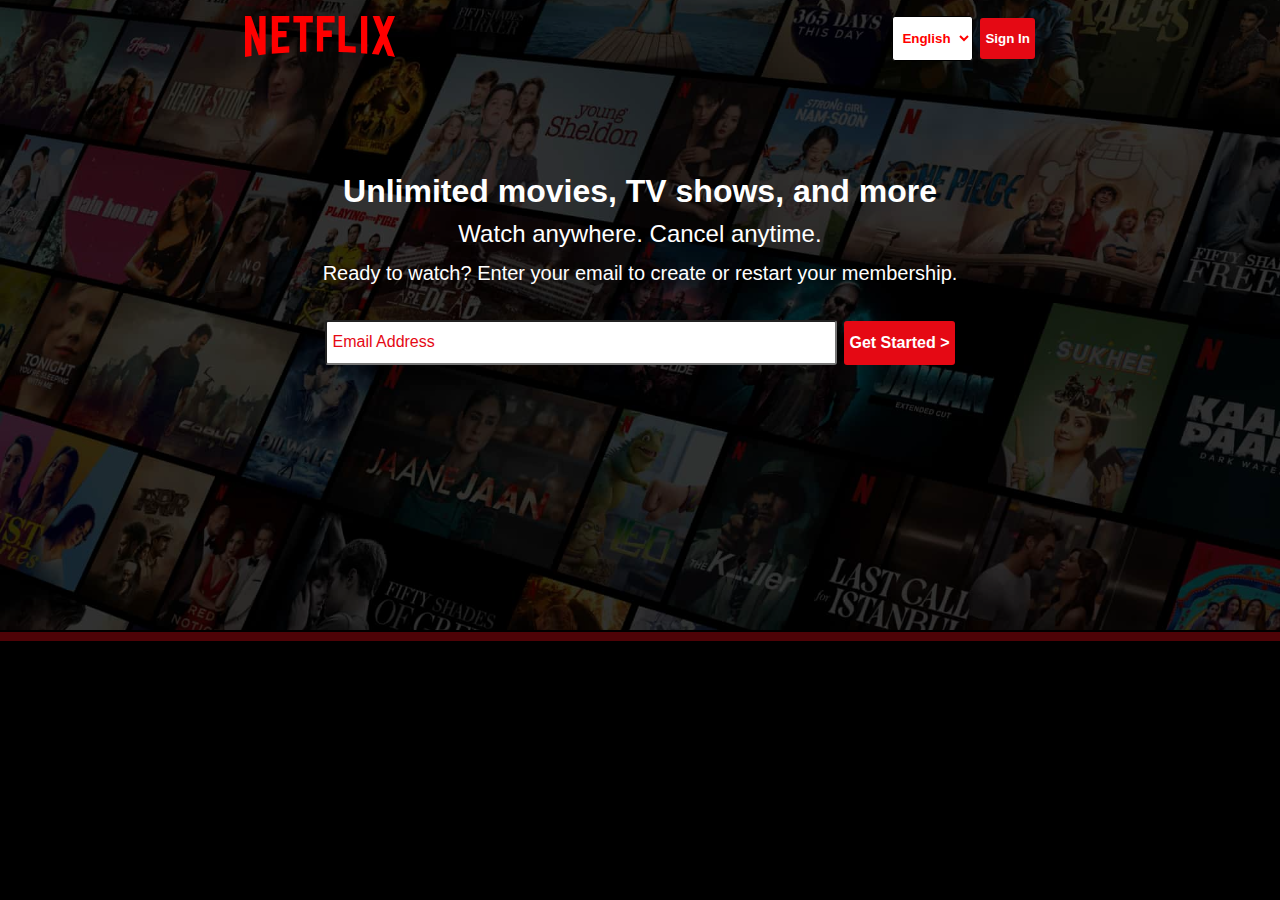
<file: index.html>
<!DOCTYPE html>
<html lang="en">

<head>
    <meta charset="UTF-8">
    <meta name="viewport" content="width=device-width, initial-scale=1.0">
    <title>Ali's Netflix</title>
    <link rel="stylesheet" href="css/style2.css">
    <link rel="shortcut icon" href="favicon.ico" type="image/x-icon">
</head>

<body>
    <div class="main">
        <nav>
            <span><img src="assets/images/logo.svg" alt="logo" width="150"></span>
            <div class="buttons">
                <select name="Language" id="lang" class="btn">
                    <option value="Eng">English</option>
                    <option value="Urdu">Urdu</option>
                    <option value="Hindi">Hindi</option>
                    <option value="US">US</option>
                </select>
                <button class="btn">Sign In</button>
            </div>
            <div class="nav-icon">&#9776;</div>
        </nav>
        <div class="box"></div>
        <div class="main-content">

            <div class="hero">
                <div>Unlimited movies, TV shows, and more</div>
                <div>Watch anywhere. Cancel anytime.</div>
                <div>Ready to watch? Enter your email to create or restart your membership.</div>
            </div>
            <div class="hero-search">
                <input type="text" placeholder="Email Address">
                <a href="ali.html" class="btn"> Get Started &gt;</a>
            </div>
        </div>

    </div>
    <div class="separation"></div>
    <section class="boxes">
        <div class="b1">
            <div class="text"></div>
            <div class="image"></div>
        </div>
    </section>
    
</body>

</html>
</file>
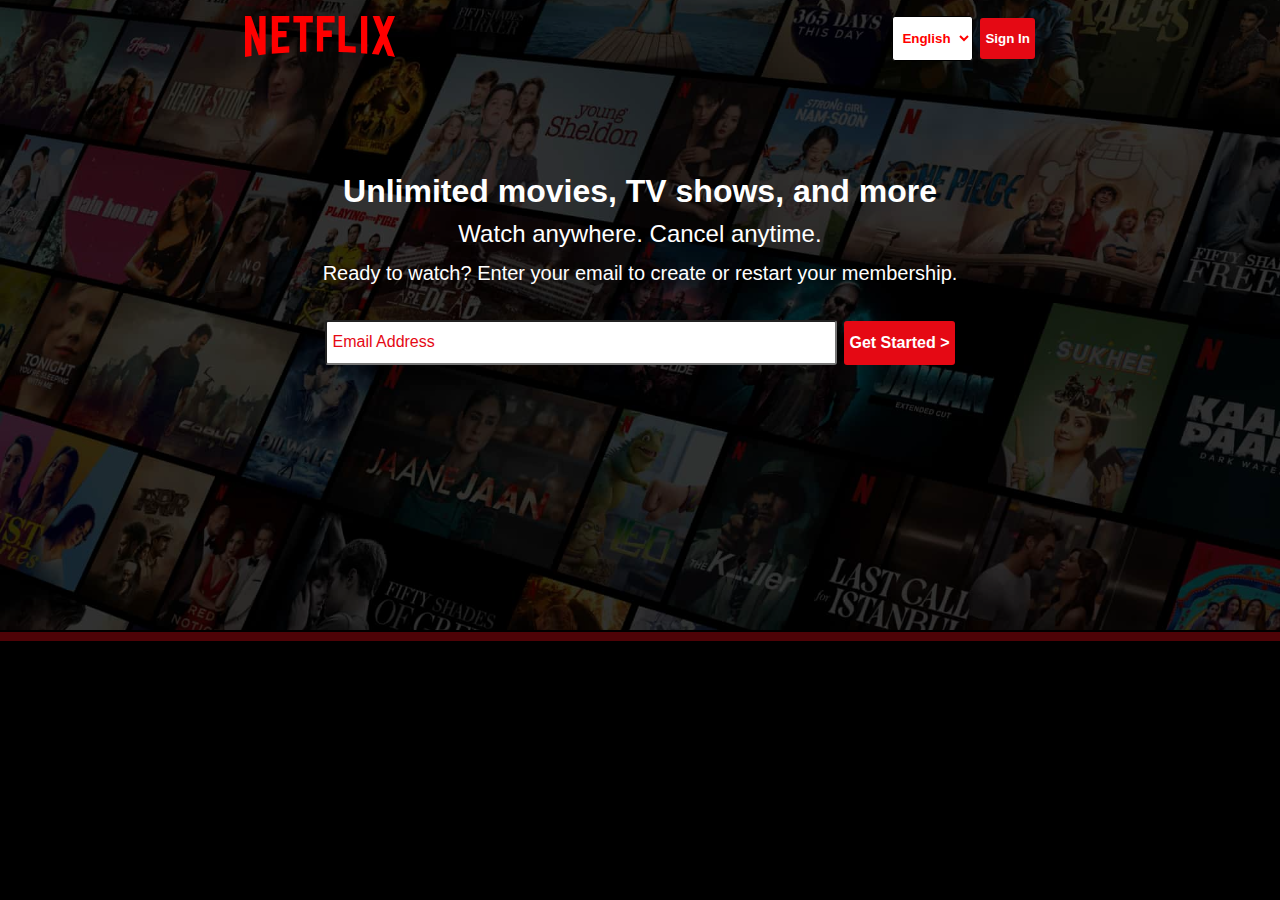
<file: index1.html>
<!DOCTYPE html>
<html lang="en">

<head>
    <meta charset="UTF-8">
    <meta name="viewport" content="width=device-width, initial-scale=1.0">
    <title>Ali's Netflix</title>
    <link rel="stylesheet" href="css/style2.css">
    <link rel="shortcut icon" href="favicon.ico" type="image/x-icon">
</head>

<body>
    <div class="main">
        <nav>
            <span><img src="assets/images/logo.svg" alt="logo" width="150"></span>
            <div class="buttons">
                <select name="Language" id="lang" class="btn">
                    <option value="Eng">English</option>
                    <option value="Urdu">Urdu</option>
                    <option value="Hindi">Hindi</option>
                    <option value="US">US</option>
                </select>
                <button class="btn">Sign In</button>
            </div>
            <div class="nav-icon">&#9776;</div>
        </nav>
        <div class="box"></div>
        <div class="main-content">

            <div class="hero">
                <div>Unlimited movies, TV shows, and more</div>
                <div>Watch anywhere. Cancel anytime.</div>
                <div>Ready to watch? Enter your email to create or restart your membership.</div>
            </div>
            <div class="hero-search">
                <input type="text" placeholder="Email Address">
                <a href="ali.html" class="btn"> Get Started &gt;</a>
            </div>
        </div>

    </div>
    <div class="separation"></div>
    <section class="boxes">
        <div class="b1">
            <div class="text"></div>
            <div class="image"></div>
        </div>
    </section>
    
</body>

</html>
</file>
<file: css/style2.css>
:root {
    --button-color: rgb(229, 9, 20);
}

* {
    margin: 0;
    padding: 0;
    font-family: sans-serif;
    box-sizing: border-box;
}

body {
    background-color: black;
}

a{
    text-decoration: none;
    color: black;
}
a:hover{
    /* text-decoration: underline; */

}

.main {
    height: 70vh;
    width: 100%;
    background-image: url(../assets/images/main\ bg.jpg);
    background-position: center center;
    background-repeat: no-repeat;
    background-size: max(1200px, 100vw);
    
}

nav {
    max-width: 100vw;
    margin: auto;
    display: flex;
    align-items: center;
    justify-content: space-around;
    padding-top: 1rem;
    position: relative;
    z-index: 2;
}

.nav-icon{
    color: white;
    font-size: 33px;
    margin-top: -10px;  
    display: none;
}
.box {
    background-color: black;
    position: absolute;
    top: 0;
    opacity: 0.74;
    height: 80vh;
    width: 100%;
}

.btn {
    background-color: var(--button-color);
    color: white;
    font-weight: 700;
    border: none;
    outline: none;
    cursor: pointer;
    padding: 13px 5px;
    transition: all .4s ease;
    border-radius: 3px;
    margin-left: 7px;
}

.btn:hover {
    background-color: white;
    color: red;
    border: 1px solid #ff12ff   ;
}

.buttons {
    display: flex;
    align-items: center;
    justify-content: space-evenly;
}
.buttons select {
    border: 1px solid black;
    background-color: white;
    color: red;
}

select:hover {
    color: white;
    background-color: var(--button-color);
}

.main-content{
    margin-top: 7rem;
}

.hero {
    display: flex;
    flex-direction: column;
    align-items: center;
    justify-content: center;
    text-align: center;
    color: white;
    position: relative;
    z-index: 2;
    margin-top: 5rem;
    gap: 10px;
    padding: 0px 10px;

}

.hero> :first-child {
    font-size: 2rem;
    font-weight: 900;
    text-align: center;
}

.hero> :nth-child(2) {
    font-size: 1.5rem;
    font-weight: 400;
    text-align: center;
}

.hero> :nth-child(3) {
    font-size: 1.25rem;
    font-weight: 400;
    line-height: 1.5;
    text-align: center;

}

.hero-search {
    position: relative;
    z-index: 2;
    display: flex;
    align-items: center;
    justify-content: center;
    margin-top: 2rem;
}

.hero-search input {
    padding: 13px 5px;
    width: 40%;
    border-radius: 3px;    
}

.hero-search input::placeholder {
    color: var(--button-color);
    font-size: 1rem;
    margin-left: 10px;
}

.hero-search input:focus {
    border: 2px solid red;
    outline: none;
    font-size: 1rem;
    color: black;
    background-color: white;
}
.hero-search input:focus ~ input::placeholder{
    content: "";
}

.separation {
    height: 9px;
    background-color: var(--button-color);
    opacity: 0.34;
    margin-top: 2px;
 
}


@media screen and (max-width :  412px) {
    .main .buttons {
        display: none;
    }
    .nav-icon{
        display: block;
    }
}
</file>
